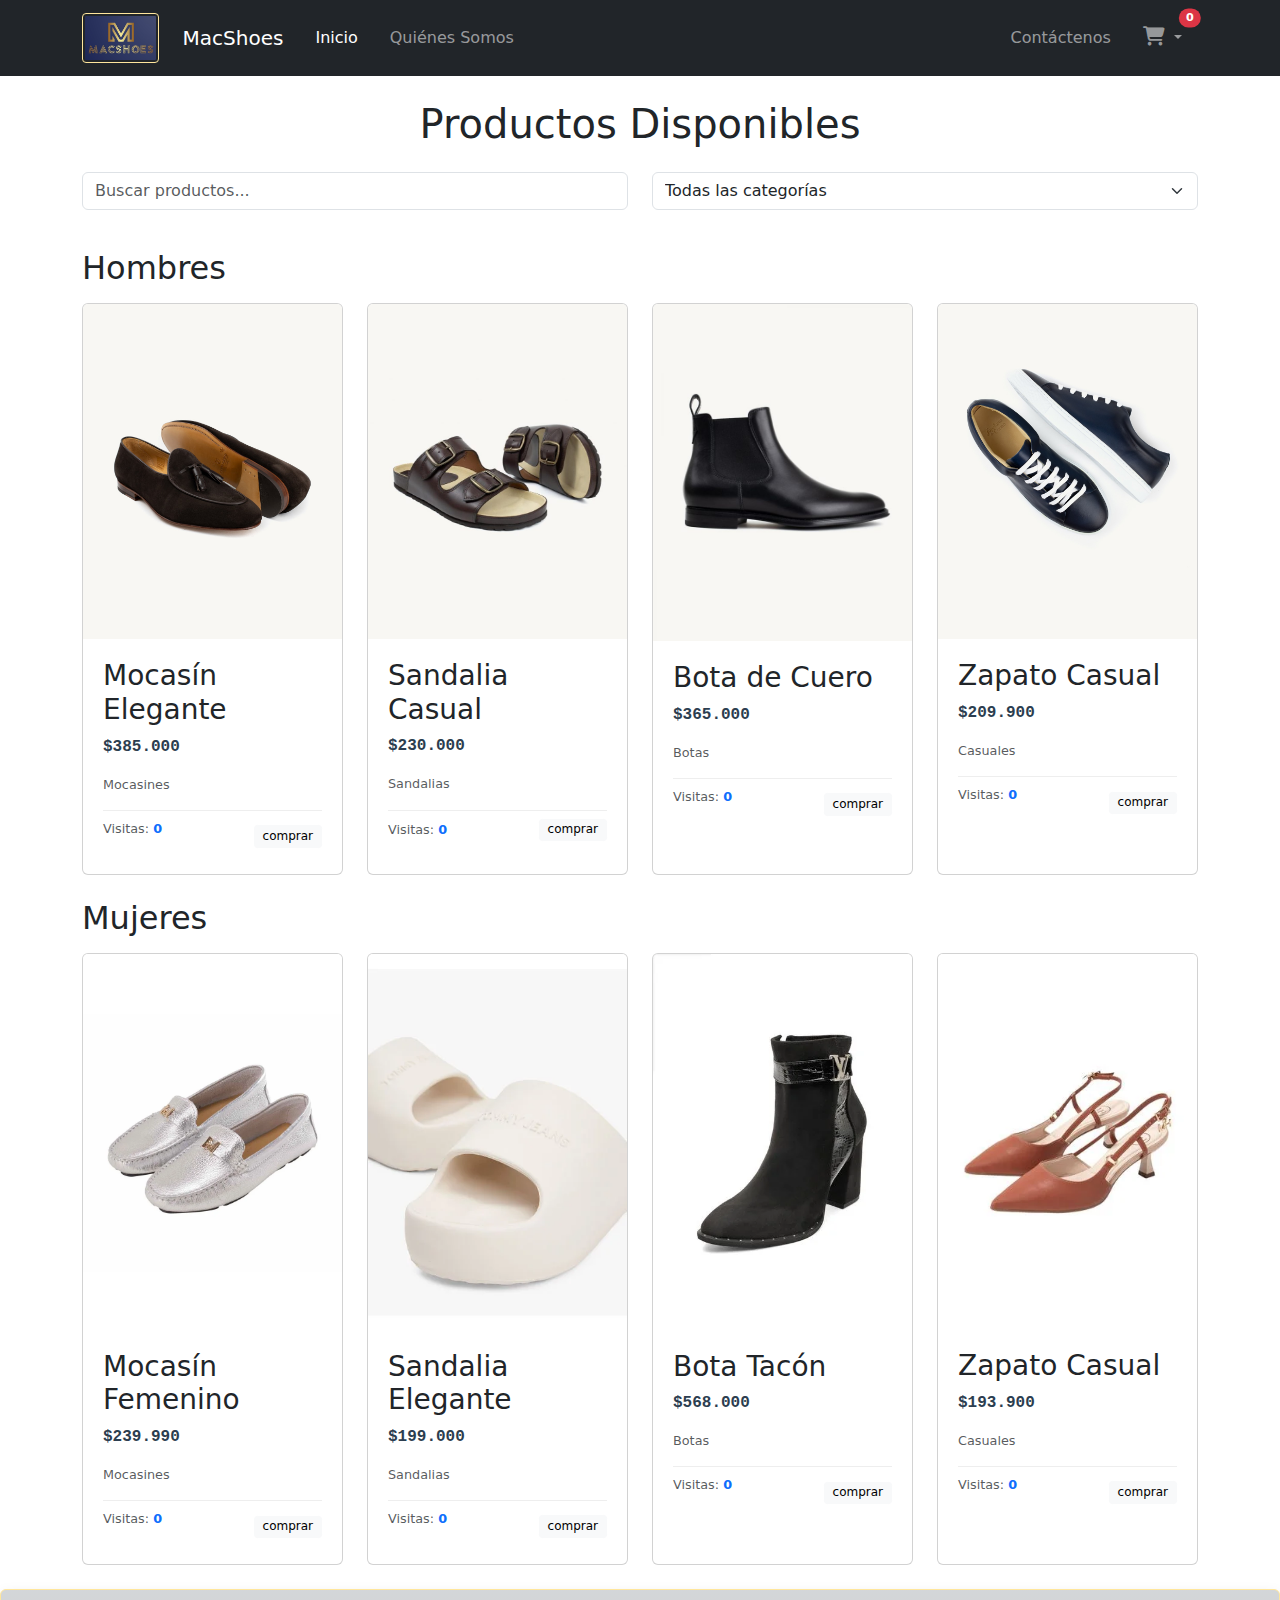
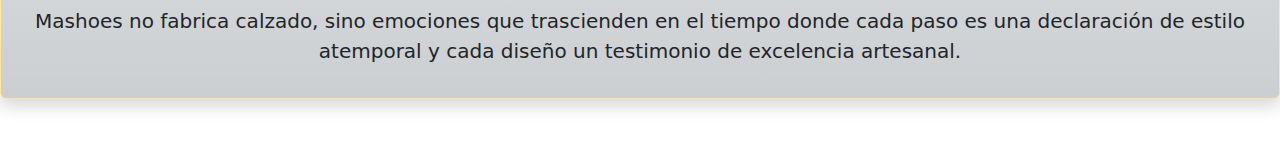
<file: index.html>
<!DOCTYPE html>
<html lang="es">
<head>
    <meta charset="UTF-8">
    <meta name="viewport" content="width=device-width, initial-scale=1.0">
    <title>Macshoes</title>
    <link rel="icon" href="./img/ms-logo2.ico" type="image/x-icon">
    <!-- Bootstrap CSS -->
    <link href="https://cdn.jsdelivr.net/npm/bootstrap@5.3.0/dist/css/bootstrap.min.css" rel="stylesheet">
    <!-- Font Awesome (ícono del carrito) -->
    <link rel="stylesheet" href="https://cdnjs.cloudflare.com/ajax/libs/font-awesome/6.4.0/css/all.min.css">
    <link rel="stylesheet" href="css/stylos.css">
</head>
<body>
<!-- Barra de Navegación con Dropdown del Carrito -->
<nav class="navbar navbar-expand-lg navbar-dark bg-dark mb-4">
    <div class="container">
        <a class="navbar-brand d-flex align-items-center" href="#">
            <img src="img/logo-ms.jpg" alt="MacShoes" class="me-2 border border-warning-subtle" style="height: 50px; padding: 2px;">
        </a>
        <a class="navbar-brand" href="#">MacShoes</a>

        <!-- Botón para móviles -->
        <button class="navbar-toggler" type="button" data-bs-toggle="collapse" data-bs-target="#navbarContent" aria-controls="navbarContent" aria-expanded="false" aria-label="Toggle navigation">
            <span class="navbar-toggler-icon"></span>
        </button>

        <!-- Contenido colapsable -->
        <div class="collapse navbar-collapse" id="navbarContent">
            <!-- Menú principal (izquierda) -->
            <ul class="navbar-nav me-auto">
                <li class="nav-item">
                    <a class="nav-link active" href="index.html">Inicio</a>
                </li>
                <li class="nav-item">
                    <a class="nav-link" href="quienes.html">Quiénes Somos</a>
                </li>
            </ul>

            <!-- Menú derecho (Contáctenos + Carrito) -->
            <ul class="navbar-nav ms-auto">
                <li class="nav-item">
                    <a class="nav-link" href="contactenos.html">Contáctenos</a>
                </li>
                <li class="nav-item dropdown">
                    <!-- Botón del Carrito con badge -->
                    <a class="nav-link dropdown-toggle position-relative" href="#" id="dropdownCarrito" role="button" data-bs-toggle="dropdown" aria-expanded="false">
                        <i class="fas fa-shopping-cart"></i>
                        <span id="contador-carrito" class="position-absolute top-0 start-100 translate-middle badge rounded-pill bg-danger">0</span>
                    </a>
                    <!-- Dropdown del Carrito -->
                    <div class="dropdown-menu dropdown-menu-end p-3" aria-labelledby="dropdownCarrito" style="width: 300px;">
                        <h5 class="dropdown-header">Tu Carrito</h5>
                        <div id="lista-carrito" class="mb-2"></div>
                        <hr>
                        <div class="d-flex justify-content-between align-items-center mb-2">
                            <strong>Total:</strong>
                            <span id="total" class="fw-bold">$0.00</span>
                        </div>
                        <button id="pagar-carrito" class="btn btn-success btn-sm w-100 mb-2">Pagar</button>
                        <button id="vaciar-carrito" class="btn btn-danger btn-sm w-100">Vaciar Carrito</button>
                    </div>
                </li>
            </ul>
        </div>
    </div>
</nav>

<!-- Contenido Principal -->

<div class="container">
    <h1 class="text-center mb-4">Productos Disponibles</h1>

    <!-- Buscador y Filtros -->
    <div class="row mb-4">
        <div class="col-md-6">
            <input type="text" id="buscador" class="form-control" placeholder="Buscar productos...">
        </div>
        <div class="col-md-6">
            <select id="filtro-categoria" class="form-select">
                <option value="todas">Todas las categorías</option>
                <option value="mocasines">Mocasines</option>
                <option value="sandalias">Sandalias</option>
                <option value="botas">Botas</option>
                <option value="casuales">Casuales</option>
            </select>
        </div>
    </div>

    <div id="contenedor-productos" class="row">
        <!-- Productos para Hombres -->
        <div class="col-12">
            <h2 class="mb-3">Hombres</h2>
        </div>

        <div class="col-md-3 mb-4" data-genero="hombre">
            <div class="card producto" data-id="1" data-categoria="mocasines" data-genero="hombre">
                <img src="img/z1.jpg" class="card-img-top" alt="Mocasín Hombre">
                <div class="card-body">
                    <h3 class="card-title">Mocasín Elegante</h3>
                    <p class="precio">$385.000</p>
                    <p class="text-muted small">Mocasines</p>
                    <div class="d-flex justify-content-between align-items-center mt-2">
                        <p class="visitas text-muted small">Visitas: <span class="contador-visitas">0</span></p>
                        <button class="btn btn-light btn-sm agregar-carrito">comprar</button>
                    </div>
                </div>
            </div>
        </div>

        <div class="col-md-3 mb-4" data-genero="hombre">
            <div class="card producto" data-id="2" data-categoria="sandalias" data-genero="hombre">
                <img src="img/z2.jpg" class="card-img-top" alt="Sandalia Hombre">
                <div class="card-body">
                    <h3 class="card-title">Sandalia Casual</h3>
                    <p class="precio">$230.000</p>
                    <p class="text-muted small">Sandalias</p>
                    <div class="d-flex justify-content-between align-items-center mt-2">
                        <span class="visitas text-muted small">Visitas: <span class="contador-visitas">0</span></span>
                        <button class="btn btn-light btn-sm agregar-carrito">comprar</button>
                    </div>
                </div>
            </div>
        </div>

        <div class="col-md-3 mb-4" data-genero="hombre">
            <div class="card producto" data-id="3" data-categoria="botas" data-genero="hombre">
                <img src="img/z3.jpeg" class="card-img-top" alt="Bota Hombre">
                <div class="card-body">
                    <h3 class="card-title">Bota de Cuero</h3>
                    <p class="precio">$365.000</p>
                    <p class="text-muted small">Botas</p>
                    <div class="d-flex justify-content-between align-items-center mt-2">
                        <p class="visitas text-muted small">Visitas: <span class="contador-visitas">0</span></p>
                        <button class="btn btn-light btn-sm agregar-carrito">comprar</button>
                    </div>
                </div>
            </div>
        </div>

        <div class="col-md-3 mb-4" data-genero="hombre">
            <div class="card producto" data-id="4" data-categoria="casuales" data-genero="hombre">
                <img src="img/z4.jpg" class="card-img-top" alt="Zapato Casual Hombre">
                <div class="card-body">
                    <h3 class="card-title">Zapato Casual</h3>
                    <p class="precio">$209.900</p>
                    <p class="text-muted small">Casuales</p>
                    <div class="d-flex justify-content-between align-items-center mt-2">
                        <p class="visitas text-muted small">Visitas: <span class="contador-visitas">0</span></p>
                        <button class="btn btn-light btn-sm agregar-carrito">comprar</button>
                    </div>
                </div>
            </div>
        </div>

        <!-- Productos para Mujeres -->
        <div class="col-12">
            <h2 class="mb-3">Mujeres</h2>
        </div>

        <div class="col-md-3 mb-4" data-genero="mujer">
            <div class="card producto" data-id="5" data-categoria="mocasines" data-genero="mujer">
                <img src="img/zm3.webp" class="card-img-top"
                     alt="Mocasín Mujer">
                <div class="card-body">
                    <h3 class="card-title">Mocasín Femenino</h3>
                    <p class="precio">$239.990</p>
                    <p class="text-muted small">Mocasines</p>
                    <div class="d-flex justify-content-between align-items-center mt-2">
                        <p class="visitas text-muted small">Visitas: <span class="contador-visitas">0</span></p>
                        <button class="btn btn-light btn-sm agregar-carrito">comprar</button>
                    </div>
                </div>
            </div>
        </div>

        <div class="col-md-3 mb-4" data-genero="mujer">
            <div class="card producto" data-id="6" data-categoria="sandalias" data-genero="mujer">
                <img src="img/zm1.webp" class="card-img-top"
                     alt="Sandalia Mujer">
                <div class="card-body">
                    <h3 class="card-title">Sandalia Elegante</h3>
                    <p class="precio">$199.000</p>
                    <p class="text-muted small">Sandalias</p>
                    <div class="d-flex justify-content-between align-items-center mt-2">
                        <p class="visitas text-muted small">Visitas: <span class="contador-visitas">0</span></p>
                        <button class="btn btn-light btn-sm agregar-carrito">comprar</button>
                    </div>
                </div>
            </div>
        </div>

        <div class="col-md-3 mb-4" data-genero="mujer">
            <div class="card producto" data-id="7" data-categoria="botas" data-genero="mujer">
                <img src="img/zm2.webp" class="card-img-top"
                     alt="Bota Mujer">
                <div class="card-body">
                    <h3 class="card-title">Bota Tacón</h3>
                    <p class="precio">$568.000</p>
                    <p class="text-muted small">Botas</p>
                    <div class="d-flex justify-content-between align-items-center mt-2">
                        <p class="visitas text-muted small">Visitas: <span class="contador-visitas">0</span></p>
                        <button class="btn btn-light btn-sm agregar-carrito">comprar</button>
                    </div>
                </div>
            </div>
        </div>

        <div class="col-md-3 mb-4" data-genero="mujer">
            <div class="card producto" data-id="8" data-categoria="casuales" data-genero="mujer">
                <img src="img/zm4.webp" class="card-img-top"
                     alt="Zapato Casual Mujer">
                <div class="card-body">
                    <h3 class="card-title">Zapato Casual</h3>
                    <p class="precio">$193.900</p>
                    <p class="text-muted small">Casuales</p>
                    <div class="d-flex justify-content-between align-items-center mt-2">
                        <p class="visitas text-muted small">Visitas: <span class="contador-visitas">0</span></p>
                        <button class="btn btn-light btn-sm agregar-carrito">comprar</button>
                    </div>
                </div>
            </div>
        </div>
    </div>
</div>

<footer class="text-center shadow p-3 mb-5 rounded bg-secondary bg-gradient border border-warning-subtle" style="--bs-bg-opacity: .35;">
    <p class="lead">Mashoes no fabrica calzado, sino emociones que trascienden en el tiempo donde cada paso es una declaración de estilo atemporal y cada diseño un testimonio de excelencia artesanal.
    </p>
</footer>

<script src="https://cdn.jsdelivr.net/npm/bootstrap@5.3.0/dist/js/bootstrap.bundle.min.js"></script>
<script src="Js/carrito.js"></script>
</body>
</html>
</file>
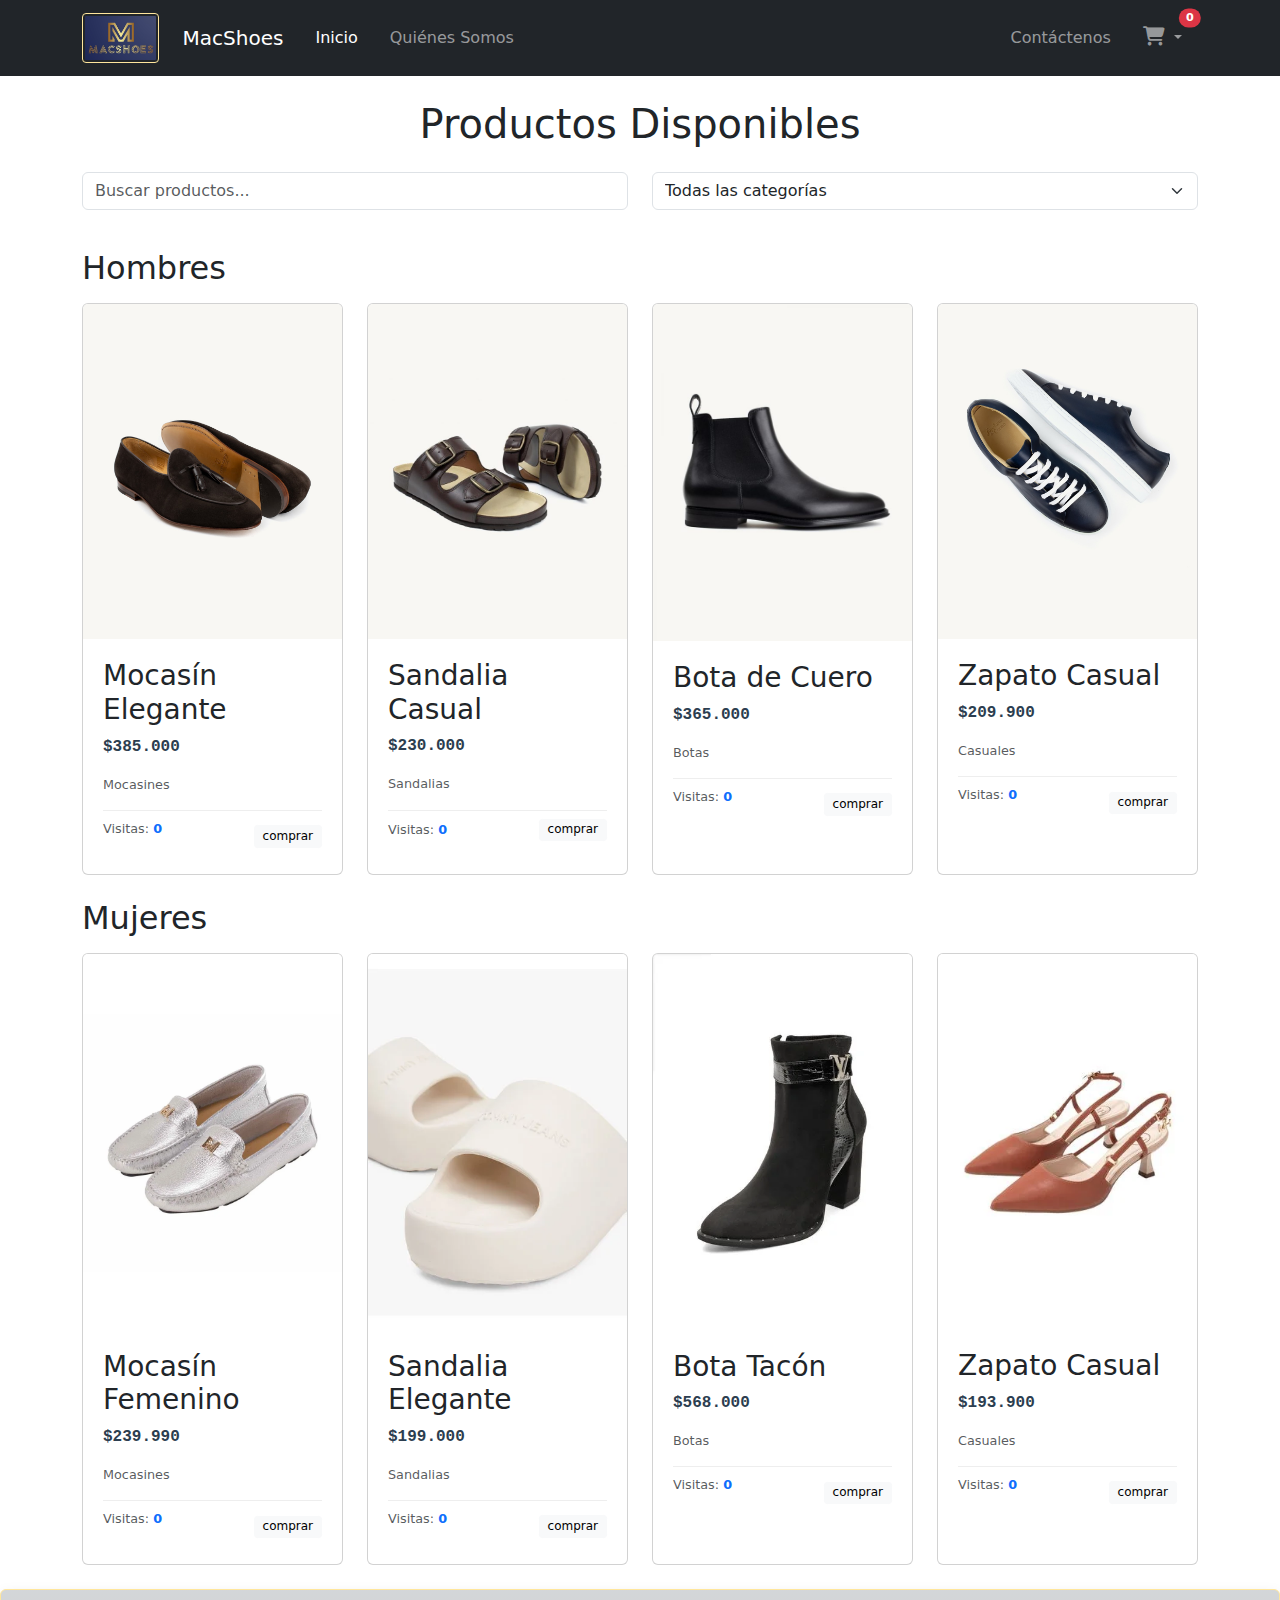
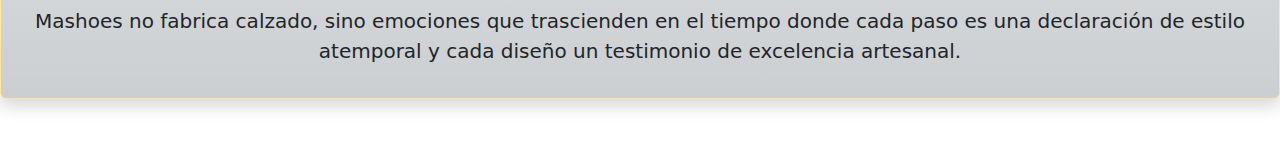
<file: Html/index.html>
<!DOCTYPE html>
<html lang="es">
<head>
    <meta charset="UTF-8">
    <meta name="viewport" content="width=device-width, initial-scale=1.0">
    <title>Carrito de Compras</title>
    <!-- Bootstrap CSS -->
    <link href="https://cdn.jsdelivr.net/npm/bootstrap@5.3.0/dist/css/bootstrap.min.css" rel="stylesheet">
    <!-- Font Awesome (ícono del carrito) -->
    <link rel="stylesheet" href="https://cdnjs.cloudflare.com/ajax/libs/font-awesome/6.4.0/css/all.min.css">
    <link rel="stylesheet" href="../css/stylos.css">
</head>
<body>
<!-- Barra de Navegación con Dropdown del Carrito -->
<nav class="navbar navbar-expand-lg navbar-dark bg-dark mb-4">
    <div class="container">
        <a class="navbar-brand d-flex align-items-center" href="#">
            <img src="../img/logo-ms.jpg"  alt="MacShoes" class="me-2 border border-warning-subtle" style="height: 50px; padding: 2px;">
        </a>
        <a class="navbar-brand" href="#">MacShoes</a>

        <!-- Botón para móviles -->
        <button class="navbar-toggler" type="button" data-bs-toggle="collapse" data-bs-target="#navbarContent" aria-controls="navbarContent" aria-expanded="false" aria-label="Toggle navigation">
            <span class="navbar-toggler-icon"></span>
        </button>

        <!-- Contenido colapsable -->
        <div class="collapse navbar-collapse" id="navbarContent">
            <!-- Menú principal (izquierda) -->
            <ul class="navbar-nav me-auto">
                <li class="nav-item">
                    <a class="nav-link active" href="index.html">Inicio</a>
                </li>
                <li class="nav-item">
                    <a class="nav-link" href="quienes.html">Quiénes Somos</a>
                </li>
            </ul>

            <!-- Menú derecho (Contáctenos + Carrito) -->
            <ul class="navbar-nav ms-auto">
                <li class="nav-item">
                    <a class="nav-link" href="contactenos.html">Contáctenos</a>
                </li>
                <li class="nav-item dropdown">
                    <!-- Botón del Carrito con badge -->
                    <a class="nav-link dropdown-toggle position-relative" href="#" id="dropdownCarrito" role="button" data-bs-toggle="dropdown" aria-expanded="false">
                        <i class="fas fa-shopping-cart"></i>
                        <span id="contador-carrito" class="position-absolute top-0 start-100 translate-middle badge rounded-pill bg-danger">0</span>
                    </a>
                    <!-- Dropdown del Carrito -->
                    <div class="dropdown-menu dropdown-menu-end p-3" aria-labelledby="dropdownCarrito" style="width: 300px;">
                        <h5 class="dropdown-header">Tu Carrito</h5>
                        <div id="lista-carrito" class="mb-2"></div>
                        <hr>
                        <div class="d-flex justify-content-between align-items-center mb-2">
                            <strong>Total:</strong>
                            <span id="total" class="fw-bold">$0.00</span>
                        </div>
                        <button id="pagar-carrito" class="btn btn-success btn-sm w-100 mb-2">Pagar</button>
                        <button id="vaciar-carrito" class="btn btn-danger btn-sm w-100">Vaciar Carrito</button>
                    </div>
                </li>
            </ul>
        </div>
    </div>
</nav>

<!-- Contenido Principal -->

<div class="container">
    <h1 class="text-center mb-4">Productos Disponibles</h1>

    <!-- Buscador y Filtros -->
    <div class="row mb-4">
        <div class="col-md-6">
            <input type="text" id="buscador" class="form-control" placeholder="Buscar productos...">
        </div>
        <div class="col-md-6">
            <select id="filtro-categoria" class="form-select">
                <option value="todas">Todas las categorías</option>
                <option value="mocasines">Mocasines</option>
                <option value="sandalias">Sandalias</option>
                <option value="botas">Botas</option>
                <option value="casuales">Casuales</option>
            </select>
        </div>
    </div>

    <div id="contenedor-productos" class="row">
        <!-- Productos para Hombres -->
        <div class="col-12">
            <h2 class="mb-3">Hombres</h2>
        </div>

        <div class="col-md-3 mb-4" data-genero="hombre">
            <div class="card producto" data-id="1" data-categoria="mocasines" data-genero="hombre">
                <img src="../img/z1.jpg" class="card-img-top" alt="Mocasín Hombre">
                <div class="card-body">
                    <h3 class="card-title">Mocasín Elegante</h3>
                    <p class="precio">$385.000</p>
                    <p class="text-muted small">Mocasines</p>
                    <div class="d-flex justify-content-between align-items-center mt-2">
                        <p class="visitas text-muted small">Visitas: <span class="contador-visitas">0</span></p>
                        <button class="btn btn-light btn-sm agregar-carrito">comprar</button>
                    </div>
                </div>
            </div>
        </div>

        <div class="col-md-3 mb-4" data-genero="hombre">
            <div class="card producto" data-id="2" data-categoria="sandalias" data-genero="hombre">
                <img src="../img/z2.jpg" class="card-img-top" alt="Sandalia Hombre">
                <div class="card-body">
                    <h3 class="card-title">Sandalia Casual</h3>
                    <p class="precio">$230.000</p>
                    <p class="text-muted small">Sandalias</p>
                    <div class="d-flex justify-content-between align-items-center mt-2">
                        <span class="visitas text-muted small">Visitas: <span class="contador-visitas">0</span></span>
                        <button class="btn btn-light btn-sm agregar-carrito">comprar</button>
                    </div>
                </div>
            </div>
        </div>

        <div class="col-md-3 mb-4" data-genero="hombre">
            <div class="card producto" data-id="3" data-categoria="botas" data-genero="hombre">
                <img src="../img/z3.jpeg" class="card-img-top" alt="Bota Hombre">
                <div class="card-body">
                    <h3 class="card-title">Bota de Cuero</h3>
                    <p class="precio">$365.000</p>
                    <p class="text-muted small">Botas</p>
                    <div class="d-flex justify-content-between align-items-center mt-2">
                        <p class="visitas text-muted small">Visitas: <span class="contador-visitas">0</span></p>
                        <button class="btn btn-light btn-sm agregar-carrito">comprar</button>
                    </div>
                </div>
            </div>
        </div>

        <div class="col-md-3 mb-4" data-genero="hombre">
            <div class="card producto" data-id="4" data-categoria="casuales" data-genero="hombre">
                <img src="../img/z4.jpg" class="card-img-top" alt="Zapato Casual Hombre">
                <div class="card-body">
                    <h3 class="card-title">Zapato Casual</h3>
                    <p class="precio">$209.900</p>
                    <p class="text-muted small">Casuales</p>
                    <div class="d-flex justify-content-between align-items-center mt-2">
                        <p class="visitas text-muted small">Visitas: <span class="contador-visitas">0</span></p>
                        <button class="btn btn-light btn-sm agregar-carrito">comprar</button>
                    </div>
                </div>
            </div>
        </div>

        <!-- Productos para Mujeres -->
        <div class="col-12">
            <h2 class="mb-3">Mujeres</h2>
        </div>

        <div class="col-md-3 mb-4" data-genero="mujer">
            <div class="card producto" data-id="5" data-categoria="mocasines" data-genero="mujer">
                <img src="../img/zm3.webp" class="card-img-top"
                     alt="Mocasín Mujer">
                <div class="card-body">
                    <h3 class="card-title">Mocasín Femenino</h3>
                    <p class="precio">$239.990</p>
                    <p class="text-muted small">Mocasines</p>
                    <div class="d-flex justify-content-between align-items-center mt-2">
                        <p class="visitas text-muted small">Visitas: <span class="contador-visitas">0</span></p>
                        <button class="btn btn-light btn-sm agregar-carrito">comprar</button>
                    </div>
                </div>
            </div>
        </div>

        <div class="col-md-3 mb-4" data-genero="mujer">
            <div class="card producto" data-id="6" data-categoria="sandalias" data-genero="mujer">
                <img src="../img/zm1.webp" class="card-img-top"
                     alt="Sandalia Mujer">
                <div class="card-body">
                    <h3 class="card-title">Sandalia Elegante</h3>
                    <p class="precio">$199.000</p>
                    <p class="text-muted small">Sandalias</p>
                    <div class="d-flex justify-content-between align-items-center mt-2">
                        <p class="visitas text-muted small">Visitas: <span class="contador-visitas">0</span></p>
                        <button class="btn btn-light btn-sm agregar-carrito">comprar</button>
                    </div>
                </div>
            </div>
        </div>

        <div class="col-md-3 mb-4" data-genero="mujer">
            <div class="card producto" data-id="7" data-categoria="botas" data-genero="mujer">
                <img src="../img/zm2.webp" class="card-img-top"
                     alt="Bota Mujer">
                <div class="card-body">
                    <h3 class="card-title">Bota Tacón</h3>
                    <p class="precio">$568.000</p>
                    <p class="text-muted small">Botas</p>
                    <div class="d-flex justify-content-between align-items-center mt-2">
                        <p class="visitas text-muted small">Visitas: <span class="contador-visitas">0</span></p>
                        <button class="btn btn-light btn-sm agregar-carrito">comprar</button>
                    </div>
                </div>
            </div>
        </div>

        <div class="col-md-3 mb-4" data-genero="mujer">
            <div class="card producto" data-id="8" data-categoria="casuales" data-genero="mujer">
                <img src="../img/zm4.webp" class="card-img-top"
                     alt="Zapato Casual Mujer">
                <div class="card-body">
                    <h3 class="card-title">Zapato Casual</h3>
                    <p class="precio">$193.900</p>
                    <p class="text-muted small">Casuales</p>
                    <div class="d-flex justify-content-between align-items-center mt-2">
                        <p class="visitas text-muted small">Visitas: <span class="contador-visitas">0</span></p>
                        <button class="btn btn-light btn-sm agregar-carrito">comprar</button>
                    </div>
                </div>
            </div>
        </div>
    </div>
</div>

<footer class="text-center shadow p-3 mb-5 rounded bg-secondary bg-gradient border border-warning-subtle" style="--bs-bg-opacity: .35;">
    <p class="lead">Mashoes no fabrica calzado, sino emociones que trascienden en el tiempo donde cada paso es una declaración de estilo atemporal y cada diseño un testimonio de excelencia artesanal.
    </p>
</footer>

<script src="https://cdn.jsdelivr.net/npm/bootstrap@5.3.0/dist/js/bootstrap.bundle.min.js"></script>
<script src="../Js/carrito.js"></script>
</body>
</html>
</file>
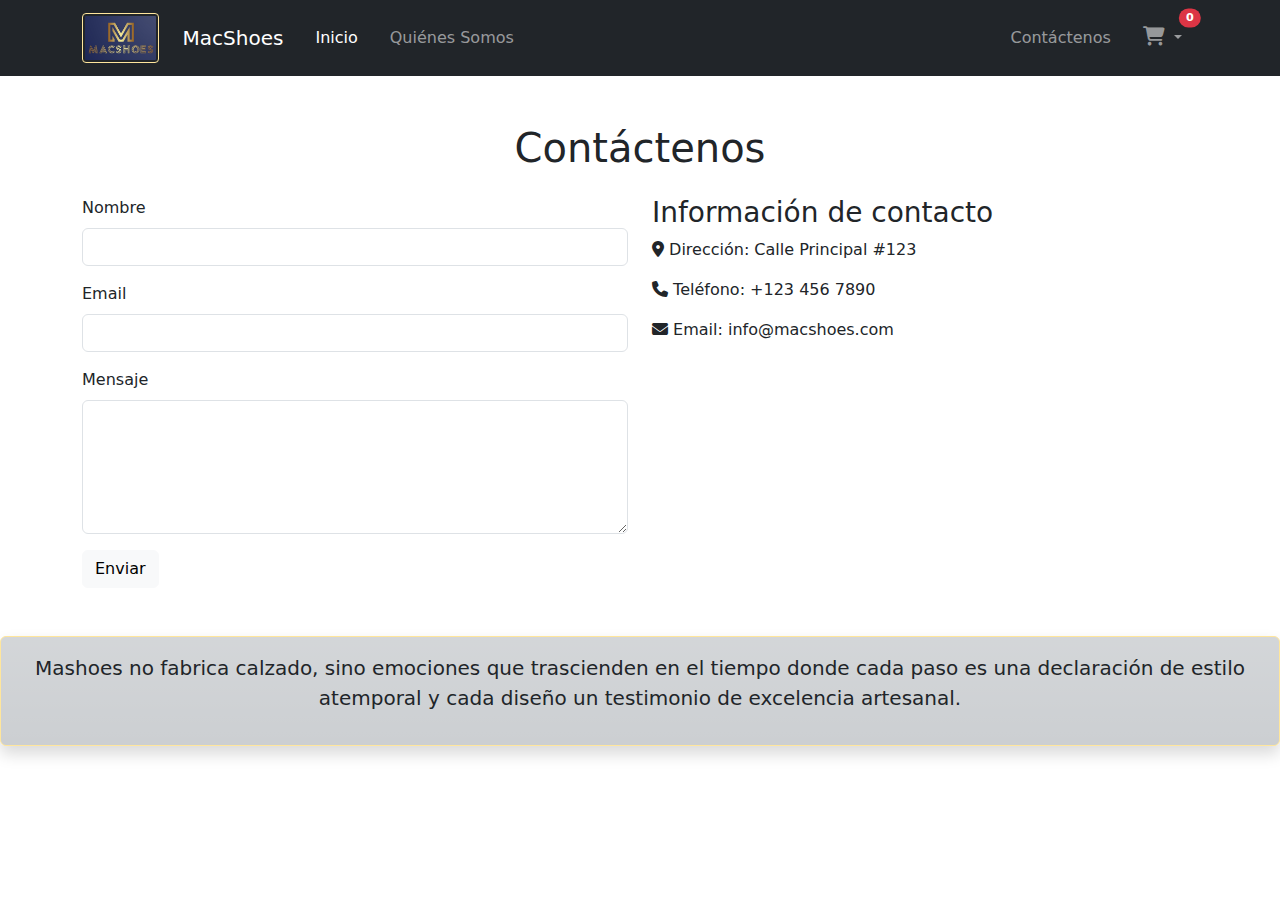
<file: contactenos.html>
<!DOCTYPE html>
<html lang="es" xmlns="http://www.w3.org/1999/html">
<head>
    <meta charset="UTF-8">
    <meta name="viewport" content="width=device-width, initial-scale=1.0">
    <title>Contáctenos - MacShoes</title>
    <link rel="icon" href="./img/ms-logo2.ico" type="image/x-icon">
    <link href="https://cdn.jsdelivr.net/npm/bootstrap@5.3.0/dist/css/bootstrap.min.css" rel="stylesheet">
    <link rel="stylesheet" href="https://cdnjs.cloudflare.com/ajax/libs/font-awesome/6.4.0/css/all.min.css">
    <link rel="stylesheet" href="css/stylos.css">
</head>
<body>


<!-- Barra de Navegación con Dropdown del Carrito -->
<nav class="navbar navbar-expand-lg navbar-dark bg-dark mb-4">
    <div class="container">
        <a class="navbar-brand d-flex align-items-center" href="#">
            <img src="img/logo-ms.jpg" alt="MacShoes" class="me-2 border border-warning-subtle" style="height: 50px; padding: 2px;">
        </a>
        <a class="navbar-brand" href="#">MacShoes</a>

        <!-- Botón para móviles -->
        <button class="navbar-toggler" type="button" data-bs-toggle="collapse" data-bs-target="#navbarContent" aria-controls="navbarContent" aria-expanded="false" aria-label="Toggle navigation">
            <span class="navbar-toggler-icon"></span>
        </button>

        <!-- Contenido colapsable -->
        <div class="collapse navbar-collapse" id="navbarContent">
            <!-- Menú principal (izquierda) -->
            <ul class="navbar-nav me-auto">
                <li class="nav-item">
                    <a class="nav-link active" href="index.html">Inicio</a>
                </li>
                <li class="nav-item">
                    <a class="nav-link" href="quienes.html">Quiénes Somos</a>
                </li>
            </ul>

            <!-- Menú derecho (Contáctenos + Carrito) -->
            <ul class="navbar-nav ms-auto">
                <li class="nav-item">
                    <a class="nav-link" href="contactenos.html">Contáctenos</a>
                </li>
                <li class="nav-item dropdown">
                    <!-- Botón del Carrito con badge -->
                    <a class="nav-link dropdown-toggle position-relative" href="#" id="dropdownCarrito" role="button" data-bs-toggle="dropdown" aria-expanded="false">
                        <i class="fas fa-shopping-cart"></i>
                        <span id="contador-carrito" class="position-absolute top-0 start-100 translate-middle badge rounded-pill bg-danger">0</span>
                    </a>
                    <!-- Dropdown del Carrito -->
                    <div class="dropdown-menu dropdown-menu-end p-3" aria-labelledby="dropdownCarrito" style="width: 300px;">
                        <h5 class="dropdown-header">Tu Carrito</h5>
                        <div id="lista-carrito" class="mb-2"></div>
                        <hr>
                        <div class="d-flex justify-content-between align-items-center mb-2">
                            <strong>Total:</strong>
                            <span id="total" class="fw-bold">$0.00</span>
                        </div>
                        <button id="pagar-carrito" class="btn btn-success btn-sm w-100 mb-2">Pagar</button>
                        <button id="vaciar-carrito" class="btn btn-danger btn-sm w-100">Vaciar Carrito</button>
                    </div>
                </li>
            </ul>
        </div>
    </div>
</nav>

<div class="container my-5">
    <h1 class="text-center mb-4">Contáctenos</h1>

    <div class="row">
        <div class="col-md-6">
            <form id="formulario-contacto">
                <div class="mb-3">
                    <label for="nombre" class="form-label">Nombre</label>
                    <input type="text" class="form-control" id="nombre" required>
                </div>
                <div class="mb-3">
                    <label for="email" class="form-label">Email</label>
                    <input type="email" class="form-control" id="email" required>
                </div>
                <div class="mb-3">
                    <label for="mensaje" class="form-label">Mensaje</label>
                    <textarea class="form-control" id="mensaje" rows="5" required></textarea>
                </div>
                <button type="submit" class="btn btn-light">Enviar</button>
            </form>
            <div id="mensaje-confirmacion" class="alert alert-success mt-3" style="display: none;">
                <p id="mensaje-correo"></p>
                <p class="mb-0">¡Gracias por contactarnos!!</p>
            </div>
        </div>
        <div class="col-md-6">
            <h3>Información de contacto</h3>
            <p><i class="fas fa-map-marker-alt"></i> Dirección: Calle Principal #123</p>
            <p><i class="fas fa-phone"></i> Teléfono: +123 456 7890</p>
            <p><i class="fas fa-envelope"></i> Email: info@macshoes.com</p>
        </div>
    </div>
</div>
<footer class="text-center shadow p-3 mb-5 rounded bg-secondary bg-gradient border border-warning-subtle" style="--bs-bg-opacity: .35;">
    <p class="lead">Mashoes no fabrica calzado, sino emociones que trascienden en el tiempo donde cada paso es una declaración de estilo atemporal y cada diseño un testimonio de excelencia artesanal.
    </p>
</footer>
<!-- Mismos scripts que en index.html -->
<script src="https://cdn.jsdelivr.net/npm/bootstrap@5.3.0/dist/js/bootstrap.bundle.min.js"></script>
<script src="Js/main.js"></script>
<script src="Js/carrito.js"></script>
</body>
</html>
</file>
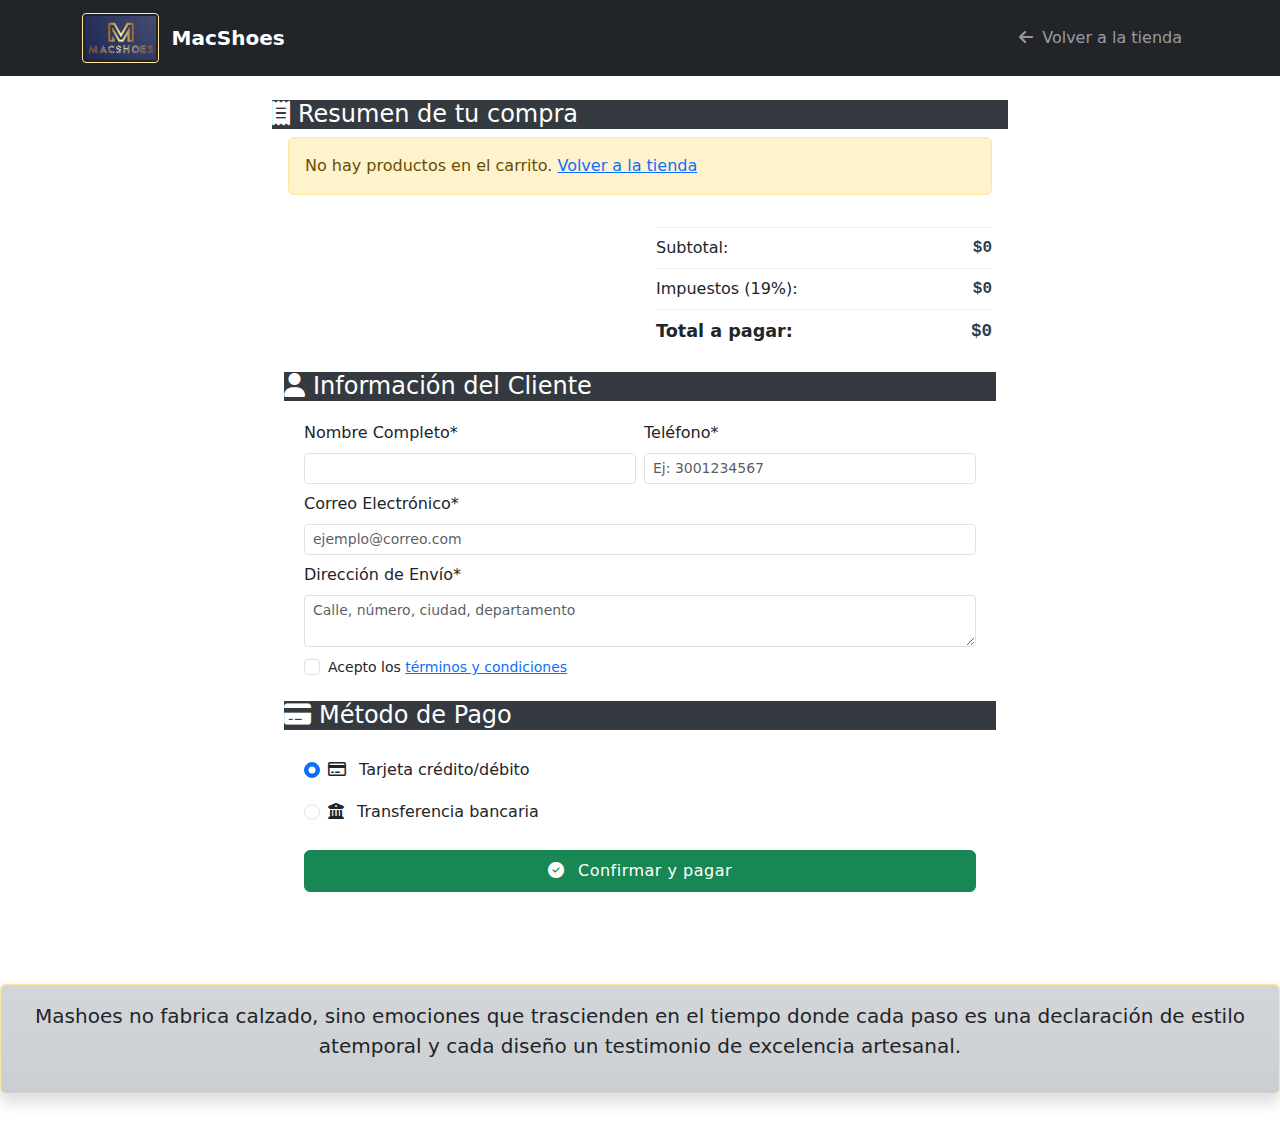
<file: pagar.html>
<!DOCTYPE html>
<html lang="es">
<head>
    <meta charset="UTF-8">
    <meta name="viewport" content="width=device-width, initial-scale=1.0">
    <title>Finalizar Compra - MacShoes</title>
    <link rel="icon" href="/img/ms-logo2.ico" type="image/x-icon">
    <link href="https://cdn.jsdelivr.net/npm/bootstrap@5.3.0/dist/css/bootstrap.min.css" rel="stylesheet">
    <link rel="stylesheet" href="https://cdnjs.cloudflare.com/ajax/libs/font-awesome/6.4.0/css/all.min.css">
    <link rel="stylesheet" href="css/stylos.css">

</head>
<body>
<!-- Barra de Navegación -->
<nav class="navbar navbar-expand-lg navbar-dark bg-dark mb-4">
    <div class="container">
        <a class="navbar-brand d-flex align-items-center" href="index.html">
            <img src="img/logo-ms.jpg" alt="MacShoes" class="me-2 border border-warning-subtle" style="height: 50px; padding: 2px;">
            <span>MacShoes</span>
        </a>
        <div class="collapse navbar-collapse">
            <ul class="navbar-nav ms-auto">
                <li class="nav-item">
                    <a class="nav-link" href="index.html">
                        <i class="fas fa-arrow-left me-1"></i> Volver a la tienda
                    </a>
                </li>
            </ul>
        </div>
    </div>
</nav>

<!-- Contenido Principal -->
<div class="container mb-5">
    <div class="row justify-content-center">
        <div class="col-lg-8">
            <!-- Resumen de Compra -->
            <div class="cotainer-fluid">
                <div class="card-header">
                    <h4 class="mb-0"><i class="fas fa-receipt me-2"></i>Resumen de tu compra</h4>
                </div>
                <div class="card-body p-0">
                    <div id="lista-productos" class="px-3 pt-2">
                        <!-- Los productos se cargarán aquí dinámicamente -->
                    </div>

                    <div class="row mt-2 mx-0">
                        <div class="col-md-6 offset-md-6 px-3 pb-3">
                            <div class="d-flex justify-content-between mb-2">
                                <span>Subtotal:</span>
                                <span id="subtotal" class="precio">$0</span>
                            </div>
                            <div class="d-flex justify-content-between mb-2">
                                <span>Impuestos (19%):</span>
                                <span id="impuestos" class="precio">$0</span>
                            </div>
                            <div class="d-flex justify-content-between total-row">
                                <strong>Total a pagar:</strong>
                                <strong id="total-pagar" class="precio">$0</strong>
                            </div>
                        </div>
                    </div>
                </div>
            </div>

            <!-- Información del Cliente -->
            <div class="container-fluid">
                <div class="card-header">
                    <h4 class="mb-0"><i class="fas fa-user me-2"></i>Información del Cliente</h4>
                </div>
                <div class="card-body">
                    <form id="formulario-cliente" class="needs-validation" novalidate>
                        <div class="row g-2">
                            <div class="col-md-6">
                                <label for="nombre" class="form-label">Nombre Completo*</label>
                                <input type="text" class="form-control form-control-sm" id="nombre" required>
                                <div class="invalid-feedback">
                                    Por favor ingresa tu nombre completo
                                </div>
                            </div>
                            <div class="col-md-6">
                                <label for="telefono" class="form-label">Teléfono*</label>
                                <input type="tel" class="form-control form-control-sm" id="telefono" required
                                       pattern="[0-9]{7,15}" placeholder="Ej: 3001234567">
                                <div class="invalid-feedback">
                                    Teléfono inválido (7-15 dígitos)
                                </div>
                            </div>
                            <div class="col-12">
                                <label for="email" class="form-label">Correo Electrónico*</label>
                                <input type="email" class="form-control form-control-sm" id="email" required
                                       placeholder="ejemplo@correo.com">
                                <div class="invalid-feedback">
                                    Por favor ingresa un correo válido
                                </div>
                            </div>
                            <div class="col-12">
                                <label for="direccion" class="form-label">Dirección de Envío*</label>
                                <textarea class="form-control form-control-sm" id="direccion" rows="2" required
                                          placeholder="Calle, número, ciudad, departamento"></textarea>
                                <div class="invalid-feedback">
                                    Por favor ingresa una dirección válida
                                </div>
                            </div>
                            <div class="col-12 mt-2">
                                <div class="form-check">
                                    <input class="form-check-input" type="checkbox" id="terminos" required>
                                    <label class="form-check-label small" for="terminos">
                                        Acepto los <a href="#" data-bs-toggle="modal" data-bs-target="#terminosModal">términos y condiciones</a>
                                    </label>
                                    <div class="invalid-feedback">
                                        Debes aceptar los términos para continuar
                                    </div>
                                </div>
                            </div>
                        </div>
                    </form>
                </div>
            </div>

            <!-- Método de Pago -->
            <div class="container-fluid">
                <div class="card-header">
                    <h4 class="mb-0"><i class="fas fa-credit-card me-2"></i>Método de Pago</h4>
                </div>
                <div class="card-body">
                    <div class="metodo-pago">
                        <div class="form-check">
                            <input class="form-check-input" type="radio" name="metodoPago" id="tarjeta" checked>
                            <label class="form-check-label" for="tarjeta">
                                <i class="far fa-credit-card me-2"></i> Tarjeta crédito/débito
                            </label>
                        </div>
                    </div>
                    <div class="metodo-pago">
                        <div class="form-check">
                            <input class="form-check-input" type="radio" name="metodoPago" id="transferencia">
                            <label class="form-check-label" for="transferencia">
                                <i class="fas fa-university me-2"></i> Transferencia bancaria
                            </label>
                        </div>
                    </div>

                    <button id="terminar-pago" class="btn btn-success w-100 mt-3 py-2">
                        <i class="fas fa-check-circle me-2"></i> Confirmar y pagar
                    </button>
                </div>
            </div>
        </div>
    </div>
</div>

<!-- Modal de Términos y Condiciones -->
<div class="modal fade" id="terminosModal" tabindex="-1" aria-hidden="true">
    <div class="modal-dialog modal-lg">
        <div class="modal-content">
            <div class="modal-header bg-dark text-white">
                <h5 class="modal-title">Términos y Condiciones</h5>
                <button type="button" class="btn-close btn-close-white" data-bs-dismiss="modal" aria-label="Close"></button>
            </div>
            <div class="modal-body">
                <h6>Política de Envíos</h6>
                <p>Los envíos se realizan dentro de un plazo de 3-5 días hábiles después de confirmado el pago. El costo de envío será calculado al finalizar la compra.</p>

                <h6 class="mt-4">Política de Devoluciones</h6>
                <p>Aceptamos devoluciones dentro de los 15 días posteriores a la recepción del producto. El producto debe estar en su empaque original y sin señales de uso.</p>

                <h6 class="mt-4">Privacidad</h6>
                <p>Tu información personal será utilizada únicamente para procesar tu pedido y no será compartida con terceros. Protegemos tus datos según las leyes de protección de datos personales.</p>

                <h6 class="mt-4">Garantía</h6>
                <p>Todos nuestros productos tienen garantía de 3 meses contra defectos de fabricación. La garantía no cubre daños por mal uso.</p>
            </div>
            <div class="modal-footer">
                <button type="button" class="btn btn-primary" data-bs-dismiss="modal">Entendido</button>
            </div>
        </div>
    </div>
</div>

<!-- Modal de Confirmación -->
<div class="modal fade" id="confirmacionModal" tabindex="-1" aria-hidden="true">
    <div class="modal-dialog modal-dialog-centered">
        <div class="modal-content">
            <div class="modal-header bg-success text-white">
                <h5 class="modal-title"><i class="fas fa-check-circle me-2"></i>¡Pago exitoso!</h5>
                <button type="button" class="btn-close" data-bs-dismiss="modal" aria-label="Close"></button>
            </div>
            <div class="modal-body text-center py-4">
                <div class="mb-3">
                    <i class="fas fa-check-circle text-success" style="font-size: 4rem;"></i>
                </div>
                <h4 class="mb-3">Gracias por tu compra</h4>
                <p class="text-muted">Tu pedido #<span id="numero-pedido"></span> ha sido procesado exitosamente.</p>

                <div class="text-start mt-4 p-3 bg-light rounded" id="resumen-envio">
                    <!-- Información de envío se insertará aquí -->
                </div>

                <p class="text-muted mt-3">Recibirás un correo con los detalles de tu compra.</p>
            </div>
            <div class="modal-footer justify-content-center">
                <button type="button" class="btn btn-success px-4" data-bs-dismiss="modal" id="volver-inicio">
                    <i class="fas fa-home me-2"></i>Volver al inicio
                </button>
            </div>
        </div>
    </div>
</div>
<br>
<footer class="text-center shadow p-3 mb-5 rounded bg-secondary bg-gradient border border-warning-subtle" style="--bs-bg-opacity: .35;">
    <p class="lead">Mashoes no fabrica calzado, sino emociones que trascienden en el tiempo donde cada paso es una declaración de estilo atemporal y cada diseño un testimonio de excelencia artesanal.
    </p>
</footer>
<!-- Bootstrap JS Bundle with Popper -->
<script src="https://cdn.jsdelivr.net/npm/bootstrap@5.3.0/dist/js/bootstrap.bundle.min.js"></script>
<!-- Script de pago -->
<script src="Js/pago.js"></script>
</body>
</html>
</file>
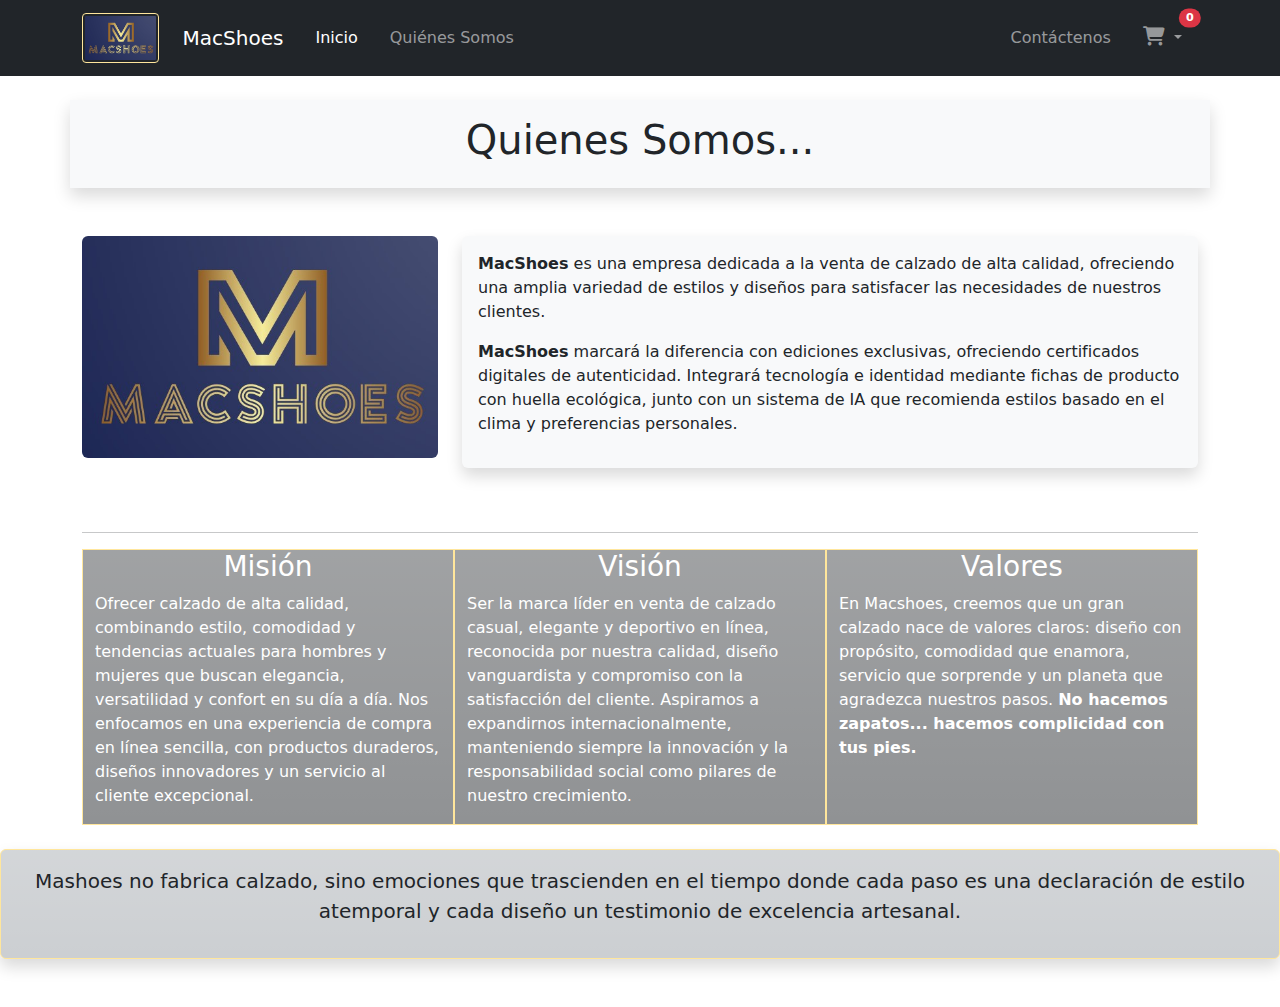
<file: quienes.html>
<!DOCTYPE html>
<html lang="es">
<head>
    <meta charset="UTF-8">
    <meta name="viewport" content="width=device-width, initial-scale=1.0">
    <title>Quienes somos.. - MacShoes</title>
    <link rel="icon" href="./img/ms-logo2.ico" type="image/x-icon">
    <link href="https://cdn.jsdelivr.net/npm/bootstrap@5.3.6/dist/css/bootstrap.min.css" rel="stylesheet" integrity="sha384-4Q6Gf2aSP4eDXB8Miphtr37CMZZQ5oXLH2yaXMJ2w8e2ZtHTl7GptT4jmndRuHDT" crossorigin="anonymous">
</head>
<body>    <!-- Bootstrap CSS -->
<link href="https://cdn.jsdelivr.net/npm/bootstrap@5.3.0/dist/css/bootstrap.min.css" rel="stylesheet">
<!-- Font Awesome (ícono del carrito) -->
<link rel="stylesheet" href="https://cdnjs.cloudflare.com/ajax/libs/font-awesome/6.4.0/css/all.min.css">
<link rel="stylesheet" href="css/stylos.css">

<!-- Barra de Navegación con Dropdown del Carrito -->
<nav class="navbar navbar-expand-lg navbar-dark bg-dark mb-4">
    <div class="container">
        <a class="navbar-brand d-flex align-items-center" href="#">
            <img src="img/logo-ms.jpg" alt="MacShoes" class="me-2 border border-warning-subtle" style="height: 50px; padding: 2px;">
        </a>
        <a class="navbar-brand" href="#">MacShoes</a>

        <!-- Botón para móviles -->
        <button class="navbar-toggler" type="button" data-bs-toggle="collapse" data-bs-target="#navbarContent" aria-controls="navbarContent" aria-expanded="false" aria-label="Toggle navigation">
            <span class="navbar-toggler-icon"></span>
        </button>

        <!-- Contenido colapsable -->
        <div class="collapse navbar-collapse" id="navbarContent">
            <!-- Menú principal (izquierda) -->
            <ul class="navbar-nav me-auto">
                <li class="nav-item">
                    <a class="nav-link active" href="index.html">Inicio</a>
                </li>
                <li class="nav-item">
                    <a class="nav-link" href="quienes.html">Quiénes Somos</a>
                </li>
            </ul>

            <!-- Menú derecho (Contáctenos + Carrito) -->
            <ul class="navbar-nav ms-auto">
                <li class="nav-item">
                    <a class="nav-link" href="contactenos.html">Contáctenos</a>
                </li>
                <li class="nav-item dropdown">
                    <!-- Botón del Carrito con badge -->
                    <a class="nav-link dropdown-toggle position-relative" href="#" id="dropdownCarrito" role="button" data-bs-toggle="dropdown" aria-expanded="false">
                        <i class="fas fa-shopping-cart"></i>
                        <span id="contador-carrito" class="position-absolute top-0 start-100 translate-middle badge rounded-pill bg-danger">0</span>
                    </a>
                    <!-- Dropdown del Carrito -->
                    <div class="dropdown-menu dropdown-menu-end p-3" aria-labelledby="dropdownCarrito" style="width: 300px;">
                        <h5 class="dropdown-header">Tu Carrito</h5>
                        <div id="lista-carrito" class="mb-2"></div>
                        <hr>
                        <div class="d-flex justify-content-between align-items-center mb-2">
                            <strong>Total:</strong>
                            <span id="total" class="fw-bold">$0.00</span>
                        </div>
                        <button id="pagar-carrito" class="btn btn-success btn-sm w-100 mb-2">Pagar</button>
                        <button id="vaciar-carrito" class="btn btn-danger btn-sm w-100">Vaciar Carrito</button>
                    </div>
                </li>
            </ul>
        </div>
    </div>
</nav>

    <div class="container text-center shadow p-3 mb-5 bg-body-tertiary">
        <h1 class="h1">Quienes Somos...</h1>
    </div>

    <div class="container text-center">
        <div class="row justify-content-start">
            <div class="col-sm-4">
                <img class="rounded float-start img-fluid" src="./img/logo-ms.jpg" alt="MacShoes" >
            </div>
            <div class="col-sm-8">
                <div class="container-lg text-justify shadow p-3 mb-5 bg-body-tertiary rounded">
                    <p class="text-start"><strong>MacShoes</strong> es una empresa dedicada a la venta de calzado de alta calidad, ofreciendo una amplia variedad de estilos y diseños para satisfacer las necesidades de nuestros clientes.
                            </p>
                    <p class="text-start"><strong>MacShoes</strong> marcará la diferencia con ediciones exclusivas, ofreciendo certificados digitales de autenticidad.
                        Integrará tecnología e identidad mediante fichas de producto con huella ecológica, junto con un sistema de IA que recomienda estilos basado en el clima y preferencias personales. </p>
                </div>
            </div>
        </div>
        <hr>
        <div class="container text-center">
            <div class="row justify-content-start">
                <div class="col-sm-4 border border-warning-subtle bg-dark bg-gradient text-white" style="--bs-bg-opacity: .5;">
                    <h3 class="h3">Misión</h3>
                    <p class="text-start">
                        Ofrecer calzado de alta calidad, combinando estilo, comodidad y tendencias actuales para hombres y mujeres que buscan elegancia, versatilidad y confort en su día a día.
                        Nos enfocamos en una experiencia de compra en línea sencilla, con productos duraderos, diseños innovadores y un servicio al cliente excepcional.
                    </p>
                </div>
                <div class="col-sm-4 border border-warning-subtle bg-dark bg-gradient text-white" style="--bs-bg-opacity: .5;">
                    <h3 class="h3">Visión</h3>
                    <p class="text-start">
                        Ser la marca líder en venta de calzado casual, elegante y deportivo en línea, reconocida por nuestra calidad, diseño vanguardista y compromiso con la satisfacción del cliente.
                        Aspiramos a expandirnos internacionalmente, manteniendo siempre la innovación y la responsabilidad social como pilares de nuestro crecimiento.
                    </p>
                </div>
                <div class="col-sm-4 border border-warning-subtle bg-dark bg-gradient text-white" style="--bs-bg-opacity: .5;">
                    <h3 class="h3">Valores</h3>
                    <p class="text-start">
                        En Macshoes, creemos que un gran calzado nace de valores claros: diseño con propósito, comodidad que enamora, servicio que sorprende y un planeta que agradezca nuestros pasos. <strong>No hacemos zapatos... hacemos complicidad con tus pies.</strong>
                    </p>
                </div>
            </div>
        </div>
    </div>
    <br>
    <footer class="text-center shadow p-3 mb-5 rounded bg-secondary bg-gradient border border-warning-subtle" style="--bs-bg-opacity: .35;">
        <p class="lead">Mashoes no fabrica calzado, sino emociones que trascienden en el tiempo donde cada paso es una declaración de estilo atemporal y cada diseño un testimonio de excelencia artesanal.
        </p>
    </footer>
    <script src="https://cdn.jsdelivr.net/npm/bootstrap@5.3.0/dist/js/bootstrap.bundle.min.js"></script>
    <script src="Js/carrito.js"></script>
</body>
</html>
</file>
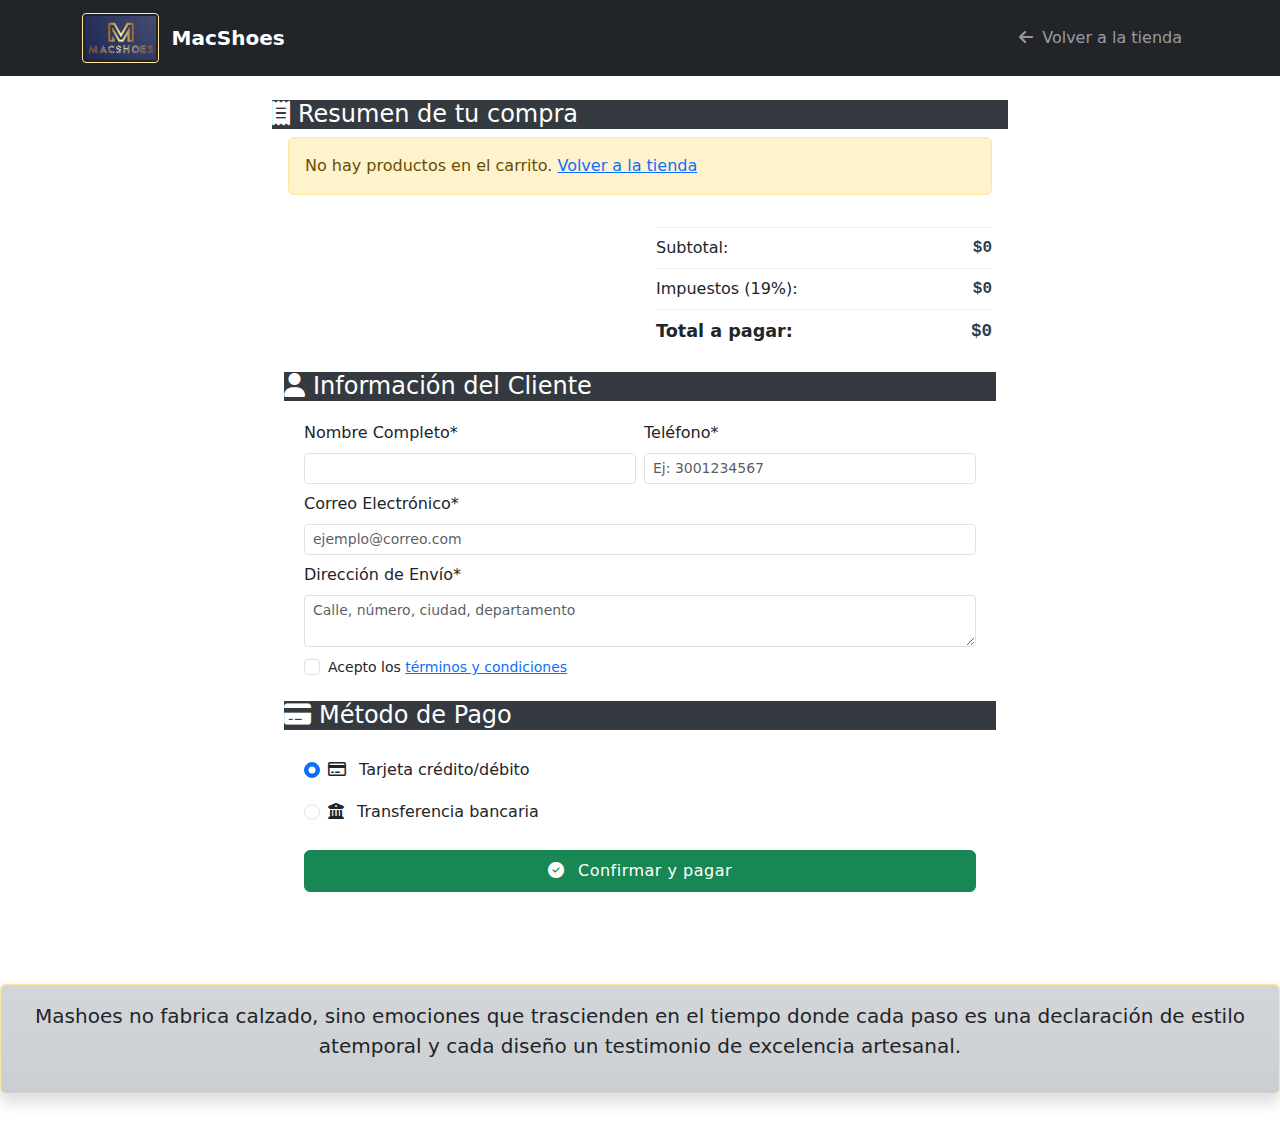
<file: Html/pagar.html>
<!DOCTYPE html>
<html lang="es">
<head>
    <meta charset="UTF-8">
    <meta name="viewport" content="width=device-width, initial-scale=1.0">
    <title>Finalizar Compra - MacShoes</title>
    <link rel="icon" href="/img/ms-logo2.jpg" type="image/x-icon">
    <link href="https://cdn.jsdelivr.net/npm/bootstrap@5.3.0/dist/css/bootstrap.min.css" rel="stylesheet">
    <link rel="stylesheet" href="https://cdnjs.cloudflare.com/ajax/libs/font-awesome/6.4.0/css/all.min.css">
    <link rel="stylesheet" href="../css/stylos.css">

</head>
<body>
<!-- Barra de Navegación -->
<nav class="navbar navbar-expand-lg navbar-dark bg-dark mb-4">
    <div class="container">
        <a class="navbar-brand d-flex align-items-center" href="../index.html">
            <img src="../img/logo-ms.jpg" alt="MacShoes" class="me-2 border border-warning-subtle" style="height: 50px; padding: 2px;">
            <span>MacShoes</span>
        </a>
        <div class="collapse navbar-collapse">
            <ul class="navbar-nav ms-auto">
                <li class="nav-item">
                    <a class="nav-link" href="../index.html">
                        <i class="fas fa-arrow-left me-1"></i> Volver a la tienda
                    </a>
                </li>
            </ul>
        </div>
    </div>
</nav>

<!-- Contenido Principal -->
<div class="container mb-5">
    <div class="row justify-content-center">
        <div class="col-lg-8">
            <!-- Resumen de Compra -->
            <div class="cotainer-fluid">
                <div class="card-header">
                    <h4 class="mb-0"><i class="fas fa-receipt me-2"></i>Resumen de tu compra</h4>
                </div>
                <div class="card-body p-0">
                    <div id="lista-productos" class="px-3 pt-2">
                        <!-- Los productos se cargarán aquí dinámicamente -->
                    </div>

                    <div class="row mt-2 mx-0">
                        <div class="col-md-6 offset-md-6 px-3 pb-3">
                            <div class="d-flex justify-content-between mb-2">
                                <span>Subtotal:</span>
                                <span id="subtotal" class="precio">$0</span>
                            </div>
                            <div class="d-flex justify-content-between mb-2">
                                <span>Impuestos (19%):</span>
                                <span id="impuestos" class="precio">$0</span>
                            </div>
                            <div class="d-flex justify-content-between total-row">
                                <strong>Total a pagar:</strong>
                                <strong id="total-pagar" class="precio">$0</strong>
                            </div>
                        </div>
                    </div>
                </div>
            </div>

            <!-- Información del Cliente -->
            <div class="container-fluid">
                <div class="card-header">
                    <h4 class="mb-0"><i class="fas fa-user me-2"></i>Información del Cliente</h4>
                </div>
                <div class="card-body">
                    <form id="formulario-cliente" class="needs-validation" novalidate>
                        <div class="row g-2">
                            <div class="col-md-6">
                                <label for="nombre" class="form-label">Nombre Completo*</label>
                                <input type="text" class="form-control form-control-sm" id="nombre" required>
                                <div class="invalid-feedback">
                                    Por favor ingresa tu nombre completo
                                </div>
                            </div>
                            <div class="col-md-6">
                                <label for="telefono" class="form-label">Teléfono*</label>
                                <input type="tel" class="form-control form-control-sm" id="telefono" required
                                       pattern="[0-9]{7,15}" placeholder="Ej: 3001234567">
                                <div class="invalid-feedback">
                                    Teléfono inválido (7-15 dígitos)
                                </div>
                            </div>
                            <div class="col-12">
                                <label for="email" class="form-label">Correo Electrónico*</label>
                                <input type="email" class="form-control form-control-sm" id="email" required
                                       placeholder="ejemplo@correo.com">
                                <div class="invalid-feedback">
                                    Por favor ingresa un correo válido
                                </div>
                            </div>
                            <div class="col-12">
                                <label for="direccion" class="form-label">Dirección de Envío*</label>
                                <textarea class="form-control form-control-sm" id="direccion" rows="2" required
                                          placeholder="Calle, número, ciudad, departamento"></textarea>
                                <div class="invalid-feedback">
                                    Por favor ingresa una dirección válida
                                </div>
                            </div>
                            <div class="col-12 mt-2">
                                <div class="form-check">
                                    <input class="form-check-input" type="checkbox" id="terminos" required>
                                    <label class="form-check-label small" for="terminos">
                                        Acepto los <a href="#" data-bs-toggle="modal" data-bs-target="#terminosModal">términos y condiciones</a>
                                    </label>
                                    <div class="invalid-feedback">
                                        Debes aceptar los términos para continuar
                                    </div>
                                </div>
                            </div>
                        </div>
                    </form>
                </div>
            </div>

            <!-- Método de Pago -->
            <div class="container-fluid">
                <div class="card-header">
                    <h4 class="mb-0"><i class="fas fa-credit-card me-2"></i>Método de Pago</h4>
                </div>
                <div class="card-body">
                    <div class="metodo-pago">
                        <div class="form-check">
                            <input class="form-check-input" type="radio" name="metodoPago" id="tarjeta" checked>
                            <label class="form-check-label" for="tarjeta">
                                <i class="far fa-credit-card me-2"></i> Tarjeta crédito/débito
                            </label>
                        </div>
                    </div>
                    <div class="metodo-pago">
                        <div class="form-check">
                            <input class="form-check-input" type="radio" name="metodoPago" id="transferencia">
                            <label class="form-check-label" for="transferencia">
                                <i class="fas fa-university me-2"></i> Transferencia bancaria
                            </label>
                        </div>
                    </div>

                    <button id="terminar-pago" class="btn btn-success w-100 mt-3 py-2">
                        <i class="fas fa-check-circle me-2"></i> Confirmar y pagar
                    </button>
                </div>
            </div>
        </div>
    </div>
</div>

<!-- Modal de Términos y Condiciones -->
<div class="modal fade" id="terminosModal" tabindex="-1" aria-hidden="true">
    <div class="modal-dialog modal-lg">
        <div class="modal-content">
            <div class="modal-header bg-dark text-white">
                <h5 class="modal-title">Términos y Condiciones</h5>
                <button type="button" class="btn-close btn-close-white" data-bs-dismiss="modal" aria-label="Close"></button>
            </div>
            <div class="modal-body">
                <h6>Política de Envíos</h6>
                <p>Los envíos se realizan dentro de un plazo de 3-5 días hábiles después de confirmado el pago. El costo de envío será calculado al finalizar la compra.</p>

                <h6 class="mt-4">Política de Devoluciones</h6>
                <p>Aceptamos devoluciones dentro de los 15 días posteriores a la recepción del producto. El producto debe estar en su empaque original y sin señales de uso.</p>

                <h6 class="mt-4">Privacidad</h6>
                <p>Tu información personal será utilizada únicamente para procesar tu pedido y no será compartida con terceros. Protegemos tus datos según las leyes de protección de datos personales.</p>

                <h6 class="mt-4">Garantía</h6>
                <p>Todos nuestros productos tienen garantía de 3 meses contra defectos de fabricación. La garantía no cubre daños por mal uso.</p>
            </div>
            <div class="modal-footer">
                <button type="button" class="btn btn-primary" data-bs-dismiss="modal">Entendido</button>
            </div>
        </div>
    </div>
</div>

<!-- Modal de Confirmación -->
<div class="modal fade" id="confirmacionModal" tabindex="-1" aria-hidden="true">
    <div class="modal-dialog modal-dialog-centered">
        <div class="modal-content">
            <div class="modal-header bg-success text-white">
                <h5 class="modal-title"><i class="fas fa-check-circle me-2"></i>¡Pago exitoso!</h5>
                <button type="button" class="btn-close" data-bs-dismiss="modal" aria-label="Close"></button>
            </div>
            <div class="modal-body text-center py-4">
                <div class="mb-3">
                    <i class="fas fa-check-circle text-success" style="font-size: 4rem;"></i>
                </div>
                <h4 class="mb-3">Gracias por tu compra</h4>
                <p class="text-muted">Tu pedido #<span id="numero-pedido"></span> ha sido procesado exitosamente.</p>

                <div class="text-start mt-4 p-3 bg-light rounded" id="resumen-envio">
                    <!-- Información de envío se insertará aquí -->
                </div>

                <p class="text-muted mt-3">Recibirás un correo con los detalles de tu compra.</p>
            </div>
            <div class="modal-footer justify-content-center">
                <button type="button" class="btn btn-success px-4" data-bs-dismiss="modal" id="volver-inicio">
                    <i class="fas fa-home me-2"></i>Volver al inicio
                </button>
            </div>
        </div>
    </div>
</div>
<br>
<footer class="text-center shadow p-3 mb-5 rounded bg-secondary bg-gradient border border-warning-subtle" style="--bs-bg-opacity: .35;">
    <p class="lead">Mashoes no fabrica calzado, sino emociones que trascienden en el tiempo donde cada paso es una declaración de estilo atemporal y cada diseño un testimonio de excelencia artesanal.
    </p>
</footer>
<!-- Bootstrap JS Bundle with Popper -->
<script src="https://cdn.jsdelivr.net/npm/bootstrap@5.3.0/dist/js/bootstrap.bundle.min.js"></script>
<!-- Script de pago -->
<script src="../Js/pago.js"></script>
</body>
</html>
</file>
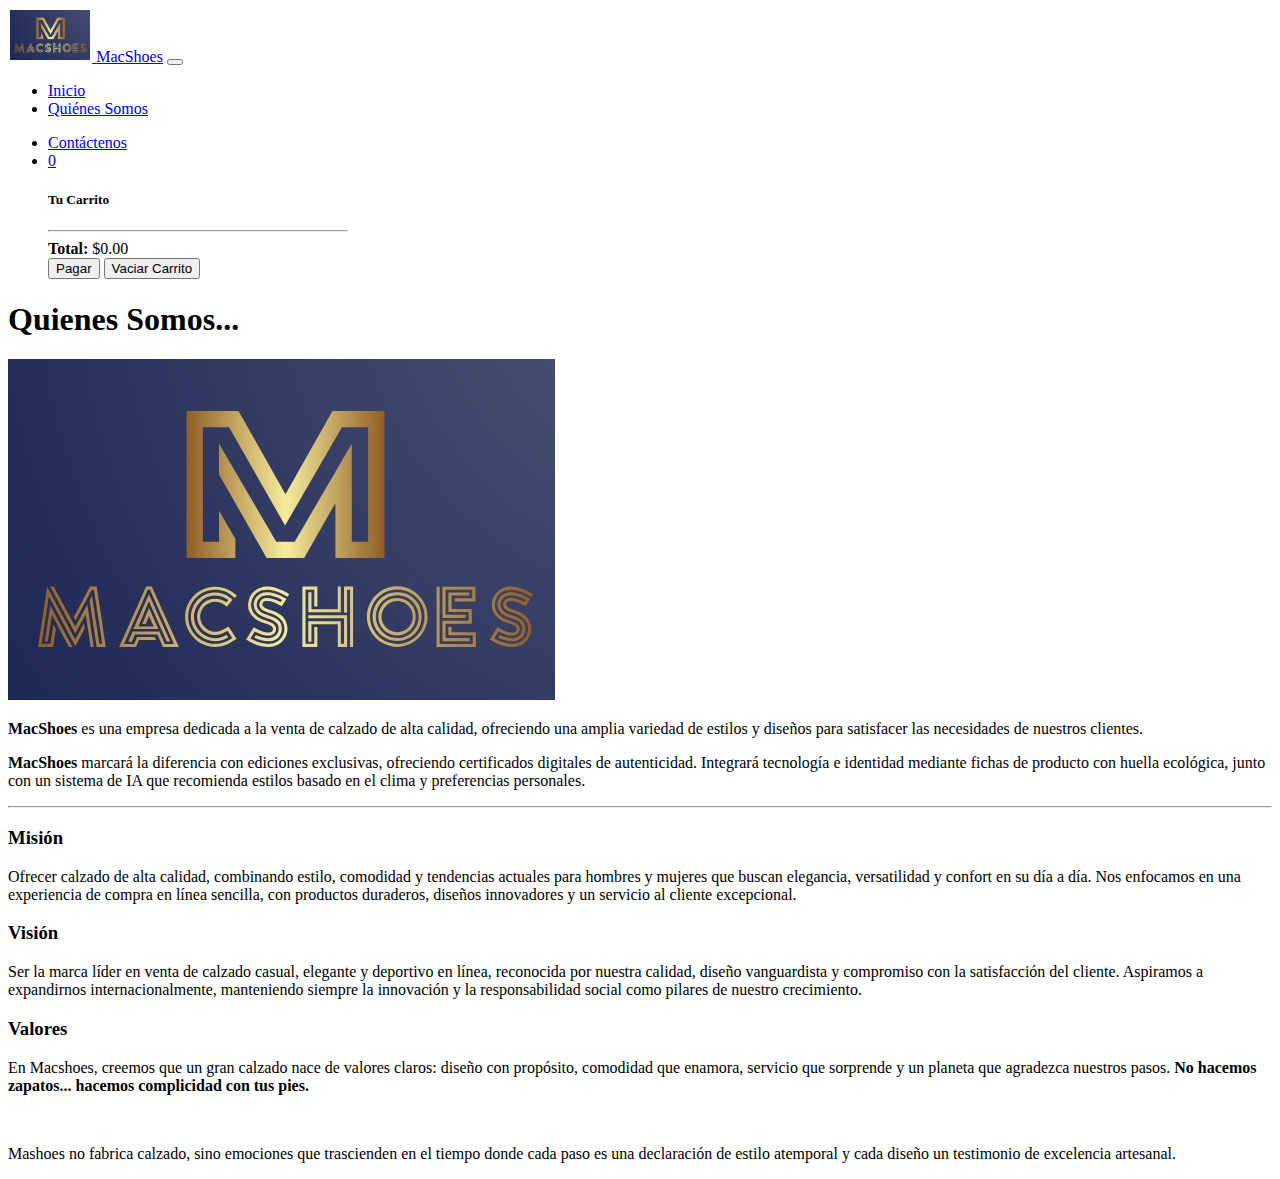
<file: Html/quienes.html>
<!DOCTYPE html>
<html lang="es">
<head>
    <meta charset="UTF-8">
    <meta name="viewport" content="width=device-width, initial-scale=1.0">
    <title>Quienes somos.. - MacShoes</title>
    <link rel="icon" href="/img/ms-logo2.jpg" type="image/x-icon">
    <link href="https://cdn.jsdelivr.net/npm/bootstrap@5.3.6/dist/css/bootstrap.min.css" rel="stylesheet" integrity="sha384-4Q6Gf2aSP4eDXB8Miphtr37CMZZQ5oXLH2yaXMJ2w8e2ZtHTl7GptT4jmndRuHDT" crossorigin="anonymous">
</head>
<body>

<!-- Barra de Navegación con Dropdown del Carrito -->
<nav class="navbar navbar-expand-lg navbar-dark bg-dark mb-4">
    <div class="container">
        <a class="navbar-brand d-flex align-items-center" href="#">
            <img src="../img/logo-ms.jpg"  alt="MacShoes" class="me-2 border border-warning-subtle" style="height: 50px; padding: 2px;">
        </a>
        <a class="navbar-brand" href="#">MacShoes</a>

        <!-- Botón para móviles -->
        <button class="navbar-toggler" type="button" data-bs-toggle="collapse" data-bs-target="#navbarContent" aria-controls="navbarContent" aria-expanded="false" aria-label="Toggle navigation">
            <span class="navbar-toggler-icon"></span>
        </button>

        <!-- Contenido colapsable -->
        <div class="collapse navbar-collapse" id="navbarContent">
            <!-- Menú principal (izquierda) -->
            <ul class="navbar-nav me-auto">
                <li class="nav-item">
                    <a class="nav-link active" href="../index.html">Inicio</a>
                </li>
                <li class="nav-item">
                    <a class="nav-link" href="quienes.html">Quiénes Somos</a>
                </li>
            </ul>

            <!-- Menú derecho (Contáctenos + Carrito) -->
            <ul class="navbar-nav ms-auto">
                <li class="nav-item">
                    <a class="nav-link" href="contactenos.html">Contáctenos</a>
                </li>
                <li class="nav-item dropdown">
                    <!-- Botón del Carrito con badge -->
                    <a class="nav-link dropdown-toggle position-relative" href="#" id="dropdownCarrito" role="button" data-bs-toggle="dropdown" aria-expanded="false">
                        <i class="fas fa-shopping-cart"></i>
                        <span id="contador-carrito" class="position-absolute top-0 start-100 translate-middle badge rounded-pill bg-danger">0</span>
                    </a>
                    <!-- Dropdown del Carrito -->
                    <div class="dropdown-menu dropdown-menu-end p-3" aria-labelledby="dropdownCarrito" style="width: 300px;">
                        <h5 class="dropdown-header">Tu Carrito</h5>
                        <div id="lista-carrito" class="mb-2"></div>
                        <hr>
                        <div class="d-flex justify-content-between align-items-center mb-2">
                            <strong>Total:</strong>
                            <span id="total" class="fw-bold">$0.00</span>
                        </div>
                        <button id="pagar-carrito" class="btn btn-success btn-sm w-100 mb-2">Pagar</button>
                        <button id="vaciar-carrito" class="btn btn-danger btn-sm w-100">Vaciar Carrito</button>
                    </div>
                </li>
            </ul>
        </div>
    </div>
</nav>

    <div class="container text-center shadow p-3 mb-5 bg-body-tertiary">
        <h1 class="h1">Quienes Somos...</h1>
    </div>

    <div class="container text-center">
        <div class="row justify-content-start">
            <div class="col-sm-4">
                <img class="rounded float-start img-fluid" src="/img/logo-ms.jpg" alt="MacShoes" >
            </div>
            <div class="col-sm-8">
                <div class="container-lg text-justify shadow p-3 mb-5 bg-body-tertiary rounded">
                    <p class="text-start"><strong>MacShoes</strong> es una empresa dedicada a la venta de calzado de alta calidad, ofreciendo una amplia variedad de estilos y diseños para satisfacer las necesidades de nuestros clientes.
                            </p>
                    <p class="text-start"><strong>MacShoes</strong> marcará la diferencia con ediciones exclusivas, ofreciendo certificados digitales de autenticidad.
                        Integrará tecnología e identidad mediante fichas de producto con huella ecológica, junto con un sistema de IA que recomienda estilos basado en el clima y preferencias personales. </p>
                </div>
            </div>
        </div>
        <hr>
        <div class="container text-center">
            <div class="row justify-content-start">
                <div class="col-sm-4 border border-warning-subtle bg-dark bg-gradient text-white" style="--bs-bg-opacity: .5;">
                    <h3 class="h3">Misión</h3>
                    <p class="text-start">
                        Ofrecer calzado de alta calidad, combinando estilo, comodidad y tendencias actuales para hombres y mujeres que buscan elegancia, versatilidad y confort en su día a día.
                        Nos enfocamos en una experiencia de compra en línea sencilla, con productos duraderos, diseños innovadores y un servicio al cliente excepcional.
                    </p>
                </div>
                <div class="col-sm-4 border border-warning-subtle bg-dark bg-gradient text-white" style="--bs-bg-opacity: .5;">
                    <h3 class="h3">Visión</h3>
                    <p class="text-start">
                        Ser la marca líder en venta de calzado casual, elegante y deportivo en línea, reconocida por nuestra calidad, diseño vanguardista y compromiso con la satisfacción del cliente.
                        Aspiramos a expandirnos internacionalmente, manteniendo siempre la innovación y la responsabilidad social como pilares de nuestro crecimiento.
                    </p>
                </div>
                <div class="col-sm-4 border border-warning-subtle bg-dark bg-gradient text-white" style="--bs-bg-opacity: .5;">
                    <h3 class="h3">Valores</h3>
                    <p class="text-start">
                        En Macshoes, creemos que un gran calzado nace de valores claros: diseño con propósito, comodidad que enamora, servicio que sorprende y un planeta que agradezca nuestros pasos. <strong>No hacemos zapatos... hacemos complicidad con tus pies.</strong>
                    </p>
                </div>
            </div>
        </div>
    </div>
    <br>
    <footer class="text-center shadow p-3 mb-5 rounded bg-secondary bg-gradient border border-warning-subtle" style="--bs-bg-opacity: .35;">
        <p class="lead">Mashoes no fabrica calzado, sino emociones que trascienden en el tiempo donde cada paso es una declaración de estilo atemporal y cada diseño un testimonio de excelencia artesanal.
        </p>
    </footer>
</body>
</html>
</file>
<file: css/stylos.css>
/* Estilos para el dropdown del carrito */
.dropdown-menu {
    max-height: 400px;
    overflow-y: auto;
}

#lista-carrito {
    max-height: 200px;
    overflow-y: auto;
}

/* Items del carrito */
.item-carrito {
    display: flex;
    justify-content: space-between;
    align-items: center;
    padding: 8px 0;
    border-bottom: 1px solid #eee;
}

/* Efecto hover en botones */
.btn-outline-light:hover {
    background-color: rgba(255, 255, 255, 0.1);
}

/* Contador del carrito */
.badge {
    font-size: 0.7em;
}

/* Estilos para el buscador y filtros */
#buscador, #filtro-categoria {
    margin-bottom: 15px;
}

/* Estilos para las categorías de productos */
.text-muted.small {
    font-size: 0.8em;
}

/* Asegurar que las tarjetas de producto tengan la misma altura */
.card {
    height: 100%;
    display: flex;
    flex-direction: column;
}

.card-body {
    padding: 1.25rem;
}

.visitas {
    font-size: 0.8rem;
}

.contador-visitas {
    font-weight: bold;
    color: #0d6efd; /* Color azul de Bootstrap */
}

.btn-sm.agregar-carrito {
    padding: 0.15rem 0.5rem;
    font-size: 0.75rem;
    line-height: 1.3;
    border-radius: 0.2rem;
}

.d-flex.justify-content-between {
    margin-top: auto;
    padding-top: 8px;
    border-top: 1px solid #eee;
}


.navbar .fa-shopping-cart {
    font-size: 1.2rem;
}


.navbar-nav .nav-item {
    margin-left: 0.5rem;
    margin-right: 0.5rem;
}


.navbar-dark .navbar-nav .nav-link:hover {
    color: rgba(255, 255, 255, 0.8);
}

/* Estilos para el logo en el navbar */
.navbar-brand img {
    border-radius: 4px; /* Bordes ligeramente redondeados */
    transition: transform 0.3s ease; /* Efecto hover suave */
}

.navbar-brand:hover img {
    transform: scale(1.05); /* Efecto de zoom al pasar el mouse */
}

/* Ajuste para el texto junto al logo */
.navbar-brand span {
    font-weight: 600;
    margin-left: 5px;
}

.card-header {
    background-color: #343a40;
    color: white;
}
.list-group-item {
    display: flex;
    justify-content: space-between;
    align-items: center;
}



.card-header {
    background-color: #343a40;
    color: white;
}
.precio {
    font-family: 'Courier New', monospace;
    font-weight: bold;
    color: #2c3e50;
}

/* Estilos para pagina pago */

 .card-section {
     margin-bottom: 1.5rem;
     border-radius: 0.5rem;
     overflow: hidden;
 }
.card-section .card-header {
    background-color: #343a40;
    color: white;
    padding: 0.75rem 1.25rem;
}
.card-section .card-body {
    padding: 1.25rem;
}
.producto-carrito {
    padding: 0.75rem 0;
    border-bottom: 1px solid #eee;
}
.total-row {
    padding: 0.75rem 0;
    border-top: 2px solid #dee2e6;
    font-size: 1.1rem;
    margin-top: 0.5rem;
}
.metodo-pago {
    padding: 0.5rem 0;
}
#lista-productos {
    max-height: 300px;
    overflow-y: auto;
    margin-bottom: 1rem;
}
.form-control-sm {
    padding: 0.25rem 0.5rem;
    font-size: 0.875rem;
}
.invalid-feedback {
    font-size: 0.75rem;
}
#terminar-pago {
    font-weight: 500;
    letter-spacing: 0.5px;
}
</file>
